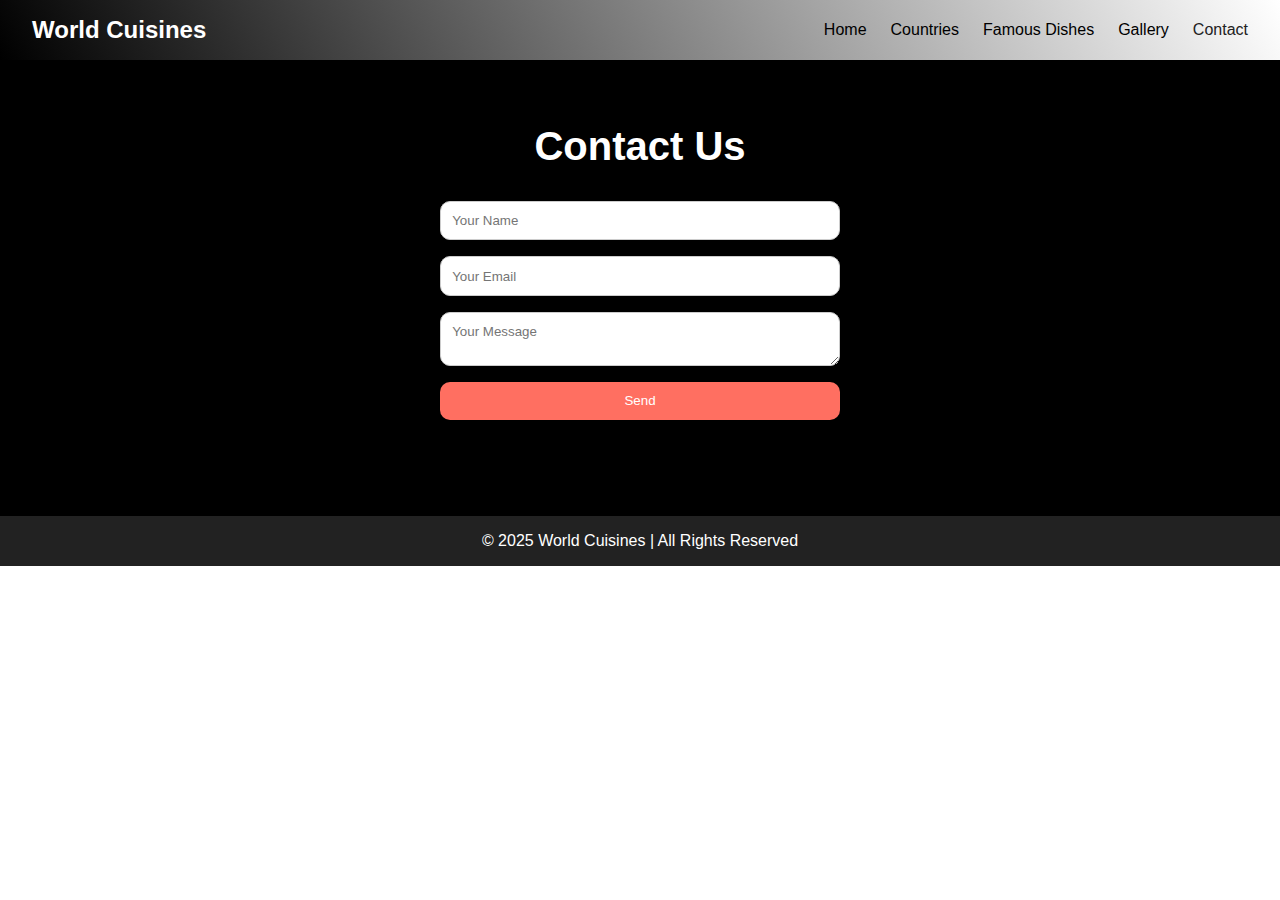
<file: contact.html>
<!DOCTYPE html>
<html lang="en">
<head>
  <meta charset="UTF-8">
  <meta name="viewport" content="width=device-width, initial-scale=1.0">
  <title>Contact - World Cuisines</title>
  <link rel="stylesheet" href="style.css">
  <script>
    function validateForm() {
      let name = document.forms["contactForm"]["name"].value;
      let email = document.forms["contactForm"]["email"].value;
      if (name == "" || email == "") {
        alert("Name and Email must be filled out");
        return false;
      }
      return true;
    }
  </script>
</head>
<body>
  <header>
    <nav>
      <h1> World Cuisines</h1>
      <ul>
        <li><a href="index.html">Home</a></li>
        <li><a href="countries.html">Countries</a></li>
        <li><a href="details.html">Famous Dishes</a></li>
        <li><a href="gallery.html">Gallery</a></li>
        <li><a href="contact.html" class="active">Contact</a></li>
      </ul>
    </nav>
  </header>
  <section class="hero">
    <h2>Contact Us</h2>
    <form name="contactForm" onsubmit="return validateForm()" class="contact-form">
      <input type="text" name="name" placeholder="Your Name">
      <input type="email" name="email" placeholder="Your Email">
      <textarea name="message" placeholder="Your Message"></textarea>
      <button type="submit">Send</button>
    </form>
  </section>
  <footer><p>© 2025 World Cuisines | All Rights Reserved</p></footer>
</body>
</html>
</file>
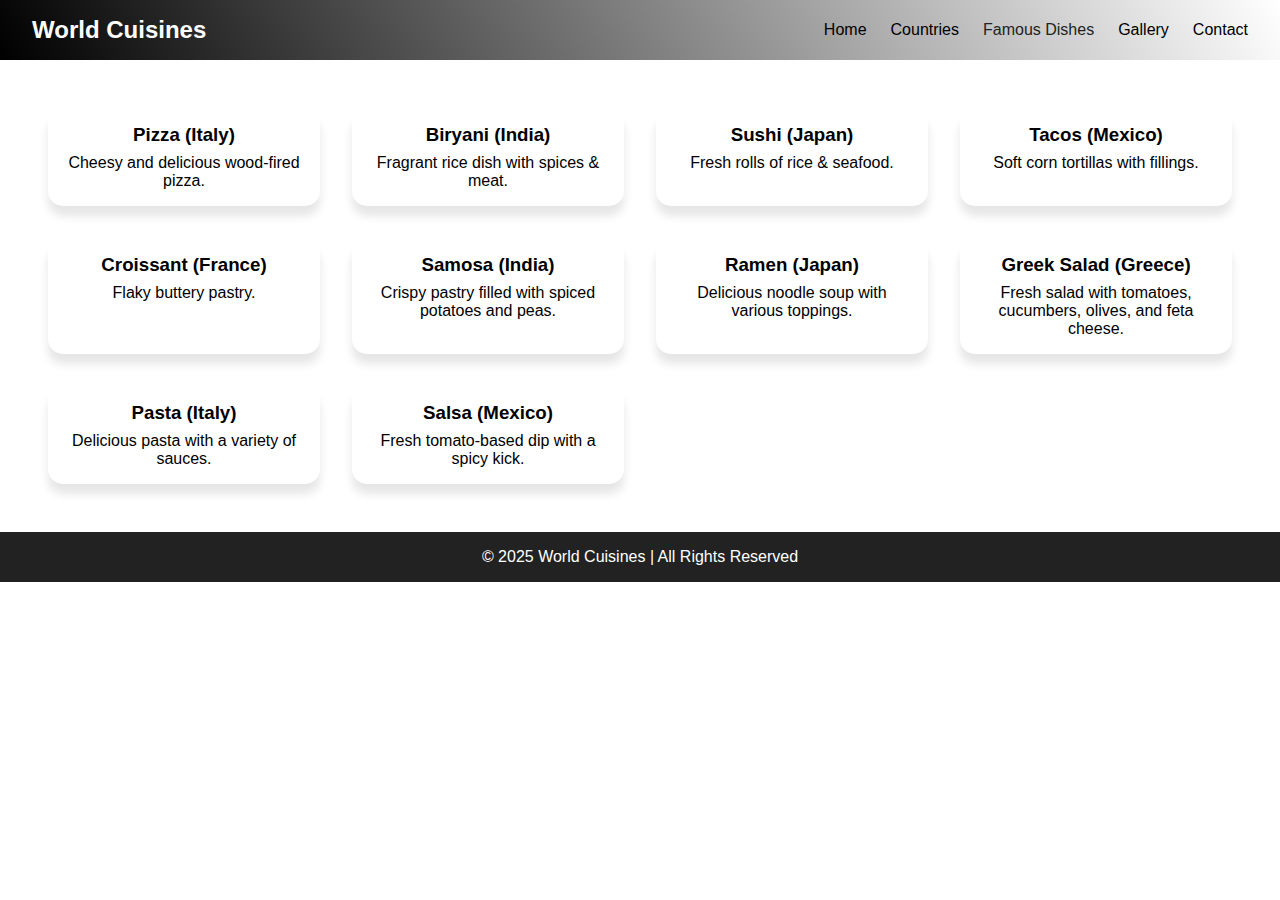
<file: details.html>
<!DOCTYPE html>
<html lang="en">
<head>
  <meta charset="UTF-8">
  <meta name="viewport" content="width=device-width, initial-scale=1.0">
  <title>Famous Dishes - World Cuisines</title>
  <link rel="stylesheet" href="style.css">
</head>
<body>
  <header>
    <nav>
      <h1> World Cuisines</h1>
      <ul>
        <li><a href="index.html">Home</a></li>
        <li><a href="countries.html">Countries</a></li>
        <li><a href="details.html" class="active">Famous Dishes</a></li>
        <li><a href="gallery.html">Gallery</a></li>
        <li><a href="contact.html">Contact</a></li>
      </ul>
    </nav>
  </header>
  <section class="cards">
    <div class="card"><h3>Pizza (Italy)</h3><p>Cheesy and delicious wood-fired pizza.</p></div>
    <div class="card"><h3>Biryani (India)</h3><p>Fragrant rice dish with spices & meat.</p></div>
    <div class="card"><h3>Sushi (Japan)</h3><p>Fresh rolls of rice & seafood.</p></div>
    <div class="card"><h3>Tacos (Mexico)</h3><p>Soft corn tortillas with fillings.</p></div>
    <div class="card"><h3>Croissant (France)</h3><p>Flaky buttery pastry.</p></div>
    <div class="card"><h3>Samosa (India)</h3><p>Crispy pastry filled with spiced potatoes and peas.</p></div>
    <div class="card"><h3>Ramen (Japan)</h3><p>Delicious noodle soup with various toppings.</p></div>
    <div class="card"><h3>Greek Salad (Greece)</h3><p>Fresh salad with tomatoes, cucumbers, olives, and feta cheese.</p></div>
    <div class="card"><h3>Pasta (Italy)</h3><p>Delicious pasta with a variety of sauces.</p></div>
    <div class="card"><h3>Salsa (Mexico)</h3><p>Fresh tomato-based dip with a spicy kick.</p></div>
    
  </section>
  <footer><p>© 2025 World Cuisines | All Rights Reserved</p></footer>
</body>
</html>
</file>
<file: style.css>
* {
  margin: 0; padding: 0;
  box-sizing: border-box;
  font-family: 'Poppins', sans-serif;
}
nav {
  display: flex;
  justify-content: space-between;
  align-items: center;
  padding: 1rem 2rem;
  background: linear-gradient(60deg, #000000, #ffffff);
  color: rgb(255, 255, 255);
}
nav h1 { font-size: 1.5rem; }
nav ul { list-style: none; display: flex; gap: 1.5rem; }
nav a {
  text-decoration: none;
  color: rgb(0, 0, 0);
  transition: color 0.3s;
}
nav a:hover, nav a.active { color: #222; }
.hero {
  text-align: center;
  padding: 4rem 2rem;
  background: #000000;
  color: rgb(255, 255, 255);
}
.hero h2 { font-size: 2.5rem; margin-bottom: 1rem; }
.hero p { margin-bottom: 1.5rem; }
.btn {
  background: white;
  color: #000000;
  padding: 0.7rem 1.5rem;
  border-radius: 25px;
  text-decoration: none;
  font-weight: 600;
  transition: transform 0.3s;
}
.btn:hover { transform: scale(1.1); }
.cards {
  display: grid;
  grid-template-columns: repeat(auto-fit, minmax(250px, 1fr));
  gap: 2rem;
  padding: 3rem;
}
.card {
  background: rgb(255, 255, 255);
  border-radius: 15px;
  box-shadow: 0 10px 10px rgba(0,0,0,0.1);
  text-align: center;
  transition: transform 0.3s;
}
.card:hover { transform: translateY(-5px); }
.card img {
  width: 100%; height: 180px;
  object-fit: cover;
  border-radius: 15px 15px 0 0;
}
.card h3 { margin: 1rem 0 0.5rem; }
.card p { padding: 0 1rem 1rem; }
footer {
  text-align: center;
  padding: 1rem;
  background: #222;
  color: rgb(255, 255, 255);
}
.contact-form {
  display: flex;
  flex-direction: column;
  gap: 1rem;
  max-width: 400px;
  margin: 2rem auto;
}
.contact-form input, .contact-form textarea {
  padding: 0.7rem;
  border-radius: 10px;
  border: 1px solid #ccc;
}
.contact-form button {
  background: #ff6f61;
  color: white;
  border: none;
  padding: 0.7rem;
  border-radius: 10px;
  cursor: pointer;
}
.contact-form button:hover { background: #e2554f; }
</file>
